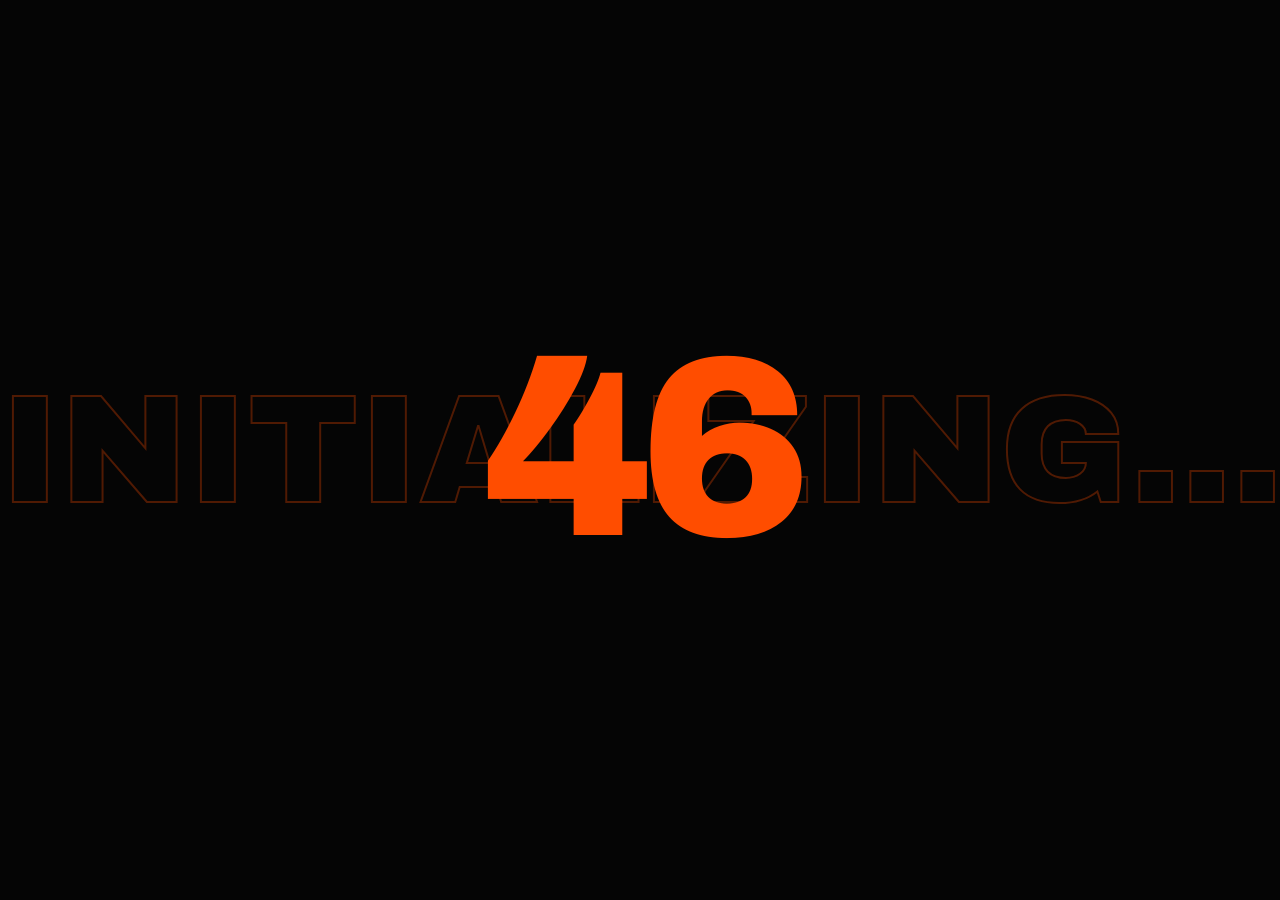
<file: index.html>
<!DOCTYPE html>
<html lang="en">

<head>
    <meta charset="UTF-8">
    <meta name="viewport" content="width=device-width, initial-scale=1.0">
    <meta name="description"
        content="Ishaan Singh — Game Developer & Mechanical Engineer. Portfolio showcasing Unity, C#, Blender, and creative technology.">
    <title>Ishaan Singh | Game Developer & Engineer</title>
    <link
        href="https://fonts.googleapis.com/css2?family=Archivo+Black&family=Space+Mono:wght@400;700&family=Inter:wght@300;400;500;600;700&display=swap"
        rel="stylesheet">
    <link rel="stylesheet" href="styles.css">
</head>

<body>
    <div class="cursor"></div>
    <div class="cursor-reveal"></div>
    <div class="grain"></div>
    <div class="light-leak leak-1"></div>
    <div class="light-leak leak-2"></div>
    <div class="light-leak leak-3"></div>

    <!-- Loader -->
    <div class="page-loader">
        <div class="loader-marquee">
            <div class="loader-marquee-inner">
                INITIALIZING... INITIALIZING... INITIALIZING... INITIALIZING... INITIALIZING... INITIALIZING...
            </div>
        </div>
        <div class="loader-counter">00</div>
    </div>

    <!-- Header -->
    <header>
        <div class="logo">IS.</div>
        <div class="social-header">
            <a href="https://github.com/ishaansingh-ai" target="_blank">GH</a>
            <a href="https://www.linkedin.com/in/ishaan-singh-0a11113a5/" target="_blank">LI</a>
            <a href="mailto:ishaan_singh@srmap.edu.in">EM</a>
        </div>
    </header>

    <!-- Pill Nav -->
    <nav class="nav-pill magnetic">
        <div class="nav-indicator"></div>
        <a href="#" class="active magnetic" onclick="goToSection(0);return false">Home</a>
        <a href="#" onclick="goToSection(1);return false">About</a>
        <a href="#" onclick="goToSection(2);return false">Work</a>
        <a href="#" onclick="goToSection(3);return false">Exp</a>
        <a href="#" onclick="goToSection(4);return false">Skills</a>
        <a href="#" onclick="goToSection(5);return false">Edu</a>
        <a href="#" onclick="goToSection(6);return false">Contact</a>
    </nav>

    <!-- Progress -->
    <div class="section-progress">
        <span class="progress-current">01</span>
        <div class="progress-line"></div>
        <span class="progress-total">07</span>
    </div>

    <!-- Dots -->
    <div class="nav-dots">
        <div class="nav-dot active" onclick="goToSection(0)"></div>
        <div class="nav-dot" onclick="goToSection(1)"></div>
        <div class="nav-dot" onclick="goToSection(2)"></div>
        <div class="nav-dot" onclick="goToSection(3)"></div>
        <div class="nav-dot" onclick="goToSection(4)"></div>
        <div class="nav-dot" onclick="goToSection(5)"></div>
        <div class="nav-dot" onclick="goToSection(6)"></div>
    </div>

    <div class="section-container">

        <!-- 0: HERO -->
        <section class="section active" id="section-0">
            <div class="hero-content">
                <div class="hero-tag reveal-up">Game Developer & Engineer</div>
                <h1 class="hero-title reveal-up">
                    <span class="mask-line"><span class="hero-title-solid">ISHAAN</span></span>
                    <span class="mask-line"><span class="hero-title-outline">SINGH</span></span>
                </h1>
                <div class="hero-divider"></div>
                <div class="hero-meta">
                    <div class="hero-meta-item">Based in Andhra Pradesh, India</div>
                    <div class="hero-meta-item right">Mechanical Engineering<br>× Creative Technology</div>
                </div>
                <div class="hero-availability reveal-up">✦ Available for Opportunities</div>
                <div class="scroll-indicator-container reveal-up">
                    <div class="scroll-indicator">
                        <svg viewBox="0 0 144 144">
                            <defs>
                                <path id="circle" d="M72,72 m-60,0 a60,60 0 1,1 120,0 a60,60 0 1,1 -120,0" />
                            </defs>
                            <text class="scroll-text">
                                <textPath href="#circle">SCROLL DOWN • SCROLL DOWN • SCROLL DOWN • </textPath>
                            </text>
                        </svg>
                        <span class="arrow">↓</span>
                    </div>
                </div>
            </div>
        </section>

        <!-- 1: ABOUT -->
        <section class="section" id="section-1">
            <div class="about-grid">
                <div class="about-left">
                    <h2 class="reveal-up">MECHANICAL<br>ENGINEER &<br><span>DEVELOPER</span></h2>
                    <p class="about-text reveal-up">Since childhood, I've been captivated by automotive engineering—the
                        seamless integration of design, mechanics, and power that brings machines to life.</p>
                    <p class="about-text reveal-up">Alongside my passion for mechanical systems, I'm actively developing
                        my software development skills. The future of engineering lies at the intersection of mechanical
                        expertise and digital innovation.</p>
                    <p class="about-text reveal-up">Currently pursuing B.Tech in Mechanical Engineering at SRM
                        University - Andhra Pradesh, building a foundation combining engineering with modern
                        computational tools.</p>
                    <div class="stats-row reveal-up">
                        <div>
                            <div class="stat-value">1st</div>
                            <div class="stat-label">Year Student</div>
                        </div>
                        <div>
                            <div class="stat-value">5+</div>
                            <div class="stat-label">Languages</div>
                        </div>
                        <div>
                            <div class="stat-value">100%</div>
                            <div class="stat-label">Dedication</div>
                        </div>
                    </div>
                </div>
                <div class="about-right">
                    <div class="about-image">
                        <div class="about-image-inner">🎮</div>
                    </div>
                </div>
            </div>
        </section>

        <!-- 2: PROJECTS -->
        <section class="section" id="section-2">
            <div class="projects-content">
                <h2 class="section-heading reveal-up">SELECTED WORK</h2>
                <div class="projects-grid">
                    <div class="project-card tilt-card">
                        <div class="project-blueprint"></div>
                        <div class="project-number">01</div>
                        <div class="project-placeholder">🎮</div>
                        <div class="project-info">
                            <div class="project-title">Unity 2D Platformer</div>
                            <div class="project-category">Game Development</div>
                            <div class="project-desc">Side-scrolling platformer built with Unity engine featuring custom
                                physics and level design.</div>
                        </div>
                    </div>
                    <div class="project-card tilt-card">
                        <div class="project-blueprint"></div>
                        <div class="project-number">02</div>
                        <div class="project-placeholder">🎨</div>
                        <div class="project-info">
                            <div class="project-title">3D Environment Design</div>
                            <div class="project-category">3D Modeling — Blender</div>
                            <div class="project-desc">Detailed 3D environments and assets created in Blender for
                                game-ready scenes.</div>
                        </div>
                    </div>
                    <div class="project-card tilt-card">
                        <div class="project-blueprint"></div>
                        <div class="project-number">03</div>
                        <div class="project-placeholder">🕹️</div>
                        <div class="project-info">
                            <div class="project-title">Interactive Prototype</div>
                            <div class="project-category">Unity 3D</div>
                            <div class="project-desc">3D interactive experience with player mechanics and real-time
                                rendering.</div>
                        </div>
                    </div>
                    <div class="project-card tilt-card">
                        <div class="project-blueprint"></div>
                        <div class="project-number">04</div>
                        <div class="project-placeholder">⚙️</div>
                        <div class="project-info">
                            <div class="project-title">Game Mechanics Engine</div>
                            <div class="project-category">C# Programming</div>
                            <div class="project-desc">Custom game mechanics system with modular C# architecture for
                                reusable gameplay logic.</div>
                        </div>
                    </div>
                </div>
            </div>
        </section>

        <!-- 3: EXPERIENCE -->
        <section class="section" id="section-3">
            <div class="about-grid">
                <div class="about-left">
                    <h2 class="reveal-up">NEXTTECH<br><span>LAB</span></h2>
                    <div class="exp-role reveal-up">Game Developer • Pausch Lab</div>
                    <p class="about-text reveal-up">Working at NextTechLab's Pausch Lab, specializing in game
                        development using Unity engine. Actively creating 2D and 3D games while mastering C# programming
                        and 3D modeling with Blender to bring creative game concepts to life.</p>
                    <a href="https://www.nexttechlabap.in/" target="_blank" class="experience-link reveal-up">Visit
                        NextTechLab →</a>
                    <div class="stats-row reveal-up">
                        <div>
                            <div class="stat-value">Unity</div>
                            <div class="stat-label">Engine</div>
                        </div>
                        <div>
                            <div class="stat-value">C#</div>
                            <div class="stat-label">Language</div>
                        </div>
                        <div>
                            <div class="stat-value">Blender</div>
                            <div class="stat-label">3D Tool</div>
                        </div>
                    </div>
                </div>
                <div class="about-right">
                    <div class="about-image">
                        <div class="about-image-inner">
                            <img src="NTLlogo.png" alt="NTL" style="width:80%;height:80%;object-fit:contain">
                        </div>
                    </div>
                </div>
            </div>
        </section>

        <!-- 4: SKILLS (Brutalist List) -->
        <section class="section" id="section-4">
            <div class="skills-content">
                <h2 class="section-heading reveal-up">SKILLS</h2>
                <div class="reveal-up">
                    <div class="skill-row">
                        <div class="skill-gear">⚙️</div>
                        <span class="skill-index">01</span>
                        <span class="skill-row-title">Programming</span>
                        <div class="skill-tags"><span class="skill-pill">C</span><span
                                class="skill-pill">C++</span><span class="skill-pill">Python</span><span
                                class="skill-pill">Java</span><span class="skill-pill">C#</span></div>
                        <span class="skill-arrow">↗</span>
                    </div>
                    <div class="skill-row">
                        <div class="skill-gear">⚙️</div>
                        <span class="skill-index">02</span>
                        <span class="skill-row-title">Tools & DB</span>
                        <div class="skill-tags"><span class="skill-pill">SQL</span><span
                                class="skill-pill">MATLAB</span><span class="skill-pill">Unity</span><span
                                class="skill-pill">Blender</span></div>
                        <span class="skill-arrow">↗</span>
                    </div>
                    <div class="skill-row">
                        <div class="skill-gear">⚙️</div>
                        <span class="skill-index">03</span>
                        <span class="skill-row-title">Video Edit</span>
                        <div class="skill-tags"><span class="skill-pill">Premiere Pro</span><span
                                class="skill-pill">CapCut</span><span class="skill-pill">Mobizen</span></div>
                        <span class="skill-arrow">↗</span>
                    </div>
                    <div class="skill-row">
                        <div class="skill-gear">⚙️</div>
                        <span class="skill-index">04</span>
                        <span class="skill-row-title">Marketing</span>
                        <div class="skill-tags"><span class="skill-pill">Digital Marketing</span></div>
                        <span class="skill-arrow">↗</span>
                    </div>
                </div>
            </div>
        </section>

        <!-- 5: EDUCATION -->
        <section class="section" id="section-5">
            <div class="education-content">
                <h2 class="section-heading reveal-up">EDUCATION</h2>
                <div class="education-card reveal-up">
                    <div class="edu-degree">B.Tech</div>
                    <div class="edu-institution">SRM University — Andhra Pradesh</div>
                    <div class="edu-details">
                        <div>
                            <div class="edu-detail-label">Major</div>
                            <div class="edu-detail-value">Mechanical Engineering</div>
                        </div>
                        <div>
                            <div class="edu-detail-label">Status</div>
                            <div class="edu-detail-value">2nd Semester, 1st Year</div>
                        </div>
                        <div>
                            <div class="edu-detail-label">Focus</div>
                            <div class="edu-detail-value">Engineering + Software Dev</div>
                        </div>
                    </div>
                </div>
            </div>
        </section>

        <!-- 6: CONTACT -->
        <section class="section" id="section-6">
            <div class="contact-content">
                <h2 class="contact-title reveal-up">
                    <span class="mask-line"><span>LET'S</span></span>
                    <span class="mask-line"><span>BUILD</span></span>
                </h2>
                <a href="mailto:ishaan_singh@srmap.edu.in" class="cta-button reveal-up magnetic">Get In Touch →</a>
                <div class="modern-social-wrapper reveal-up">
                    <!-- Squircle Clip Path -->
                    <svg width="0" height="0" style="position: absolute;">
                        <defs>
                            <clipPath id="squircleClip" clipPathUnits="objectBoundingBox">
                                <path d="M 0,0.5 C 0,0 0,0 0.5,0 S 1,0 1,0.5 1,1 0.5,1 0,1 0,0.5"></path>
                            </clipPath>
                        </defs>
                    </svg>

                    <div class="modern-social-container">
                        <a href="mailto:ishaan_singh@srmap.edu.in" class="modern-social-btn mail-btn" title="Email">
                            <svg viewBox="0 0 24 24" fill="currentColor" class="social-svg">
                                <path
                                    d="M20 4H4c-1.1 0-2 .9-2 2v12c0 1.1.9 2 2 2h16c1.1 0 2-.9 2-2V6c0-1.1-.9-2-2-2zm0 4l-8 5-8-5V6l8 5 8-5v2z" />
                            </svg>
                        </a>
                        <a href="https://www.linkedin.com/in/ishaan-singh-0a11113a5/" target="_blank"
                            class="modern-social-btn in-btn" title="LinkedIn">
                            <svg viewBox="0 0 24 24" fill="currentColor" class="social-svg">
                                <path
                                    d="M19 0h-14c-2.761 0-5 2.239-5 5v14c0 2.761 2.239 5 5 5h14c2.762 0 5-2.239 5-5v-14c0-2.761-2.238-5-5-5zm-11 19h-3v-11h3v11zm-1.5-12.268c-.966 0-1.75-.79-1.75-1.764s.784-1.764 1.75-1.764 1.75.79 1.75 1.764-.783 1.764-1.75 1.764zm13.5 12.268h-3v-5.604c0-3.368-4-3.113-4 0v5.604h-3v-11h3v1.765c1.396-2.586 7-2.777 7 2.476v6.759z">
                                </path>
                            </svg>
                        </a>
                        <a href="https://github.com/ishaansingh-ai" target="_blank" class="modern-social-btn gh-btn"
                            title="GitHub">
                            <svg viewBox="0 0 24 24" fill="currentColor" class="social-svg">
                                <path
                                    d="M12 0c-6.626 0-12 5.373-12 12 0 5.302 3.438 9.8 8.207 11.387.599.111.793-.261.793-.577v-2.234c-3.338.726-4.042-1.416-4.042-1.416-.546-1.387-1.333-1.756-1.333-1.756-1.089-.745.083-.729.083-.729 1.205.084 1.839 1.237 1.839 1.237 1.07 1.834 2.807 1.304 3.492.997.107-.775.418-1.305.762-1.604-2.665-.305-5.467-1.334-5.467-5.931 0-1.311.469-2.381 1.236-3.221-.124-.303-.535-1.524.117-3.176 0 0 1.008-.322 3.301 1.23.957-.266 1.983-.399 3.003-.404 1.02.005 2.047.138 3.006.404 2.291-1.552 3.297-1.23 3.297-1.23.653 1.653.242 2.874.118 3.176.77.84 1.235 1.911 1.235 3.221 0 4.609-2.807 5.624-5.479 5.921.43.372.823 1.102.823 2.222v3.293c0 .319.192.694.801.576 4.765-1.589 8.199-6.086 8.199-11.386 0-6.627-5.373-12-12-12z">
                                </path>
                            </svg>
                        </a>
                    </div>
                </div>
                <div class="footer-border"></div>
                <div class="footer-text">© 2026 Ishaan Singh · Game Developer & Engineer</div>
            </div>
        </section>
    </div>

    <script>
        const cursor = document.querySelector('.cursor');
        const cursorReveal = document.querySelector('.cursor-reveal');
        let mx = 0, my = 0, cx = 0, cy = 0;
        document.addEventListener('mousemove', e => { 
            mx = e.clientX; 
            my = e.clientY;
            if (cursorReveal) {
                cursorReveal.style.left = mx + 'px';
                cursorReveal.style.top = my + 'px';
                cursorReveal.style.opacity = 1;
            }
        });
        function animCursor() { cx += (mx - cx) * .12; cy += (my - cy) * .12; cursor.style.left = cx + 'px'; cursor.style.top = cy + 'px'; requestAnimationFrame(animCursor) }
        animCursor();
        document.querySelectorAll('a,button,.nav-dot,.project-card,.skill-row,.cta-button').forEach(el => {
            el.addEventListener('mouseenter', () => cursor.classList.add('hover'));
            el.addEventListener('mouseleave', () => cursor.classList.remove('hover'));
        });

        // Loader
        let prog = 0; const loader = document.querySelector('.page-loader'), ctr = document.querySelector('.loader-counter');
        const iv = setInterval(() => { prog += Math.random() * 15; if (prog >= 100) { prog = 100; clearInterval(iv); setTimeout(() => loader.classList.add('hidden'), 500) } ctr.textContent = Math.floor(prog).toString().padStart(2, '0') }, 200);

        // Nav Indicator
        const indicator = document.querySelector('.nav-indicator');
        function updateNavIndicator() {
            const activeLink = document.querySelector('.nav-pill a.active');
            if (activeLink && indicator) {
                indicator.style.width = `${activeLink.offsetWidth}px`;
                indicator.style.left = `${activeLink.offsetLeft}px`;
            }
        }
        window.addEventListener('load', updateNavIndicator);
        window.addEventListener('resize', updateNavIndicator);

        // Sections
        let cur = 0; 
        const secs = document.querySelectorAll('.section');
        const dots = document.querySelectorAll('.nav-dot');
        const pCur = document.querySelector('.progress-current');
        const pills = document.querySelectorAll('.nav-pill a');
        
        const sectionColors = [
            '#050505', // Home
            '#0a0a0a', // About
            '#1a0800', // Work (Orange Tint)
            '#000510', // Exp (Dark Blue Tint)
            '#000d1a', // Skills (Blueprint Blue)
            '#080808', // Edu
            '#100000'  // Contact (Red Tint)
        ];

        function goToSection(i) {
            if (i < 0 || i >= secs.length) return;
            secs[cur].classList.remove('active'); dots[cur].classList.remove('active'); if (pills[cur]) pills[cur].classList.remove('active');
            cur = i;
            secs[cur].scrollTop = 0;
            secs[cur].classList.add('active'); dots[cur].classList.add('active'); if (pills[cur]) pills[cur].classList.add('active');
            pCur.textContent = (cur + 1).toString().padStart(2, '0');
            
            // Background Morphing
            document.body.style.backgroundColor = sectionColors[cur];
            
            updateNavIndicator();
        }

        // Tilt Effect
        document.querySelectorAll('.tilt-card').forEach(card => {
            card.addEventListener('mousemove', e => {
                const rect = card.getBoundingClientRect();
                const x = e.clientX - rect.left;
                const y = e.clientY - rect.top;
                const xc = rect.width / 2;
                const yc = rect.height / 2;
                const dx = x - xc;
                const dy = y - yc;
                card.style.transform = `rotateY(${dx / 15}deg) rotateX(${-dy / 15}deg) translateY(-10px)`;
            });
            card.addEventListener('mouseleave', () => {
                card.style.transform = 'rotateY(0) rotateX(0) translateY(0)';
            });
        });

        // Magnetic Effect
        const magneticElements = document.querySelectorAll('.magnetic');
        document.addEventListener('mousemove', e => {
            magneticElements.forEach(el => {
                const rect = el.getBoundingClientRect();
                const centerX = rect.left + rect.width / 2;
                const centerY = rect.top + rect.height / 2;
                const dx = e.clientX - centerX;
                const dy = e.clientY - centerY;
                const dist = Math.sqrt(dx * dx + dy * dy);
                
                if (dist < 100) {
                    const pullX = dx * 0.3;
                    const pullY = dy * 0.3;
                    el.style.transform = `translate(${pullX}px, ${pullY}px)`;
                } else {
                    el.style.transform = 'translate(0, 0)';
                }
            });
        });

        let scrolling = false;
        document.addEventListener('wheel', e => { if (scrolling) return; scrolling = true; e.deltaY > 0 ? goToSection(cur + 1) : goToSection(cur - 1); setTimeout(() => scrolling = false, 800) });
        document.addEventListener('keydown', e => { if (e.key === 'ArrowDown' || e.key === 'ArrowRight') goToSection(cur + 1); else if (e.key === 'ArrowUp' || e.key === 'ArrowLeft') goToSection(cur - 1) });
        let ty = 0;
        document.addEventListener('touchstart', e => { ty = e.touches[0].clientY });
        document.addEventListener('touchend', e => { const d = ty - e.changedTouches[0].clientY; if (Math.abs(d) > 50) { d > 0 ? goToSection(cur + 1) : goToSection(cur - 1) } });
    </script>
</body>

</html>
</file>
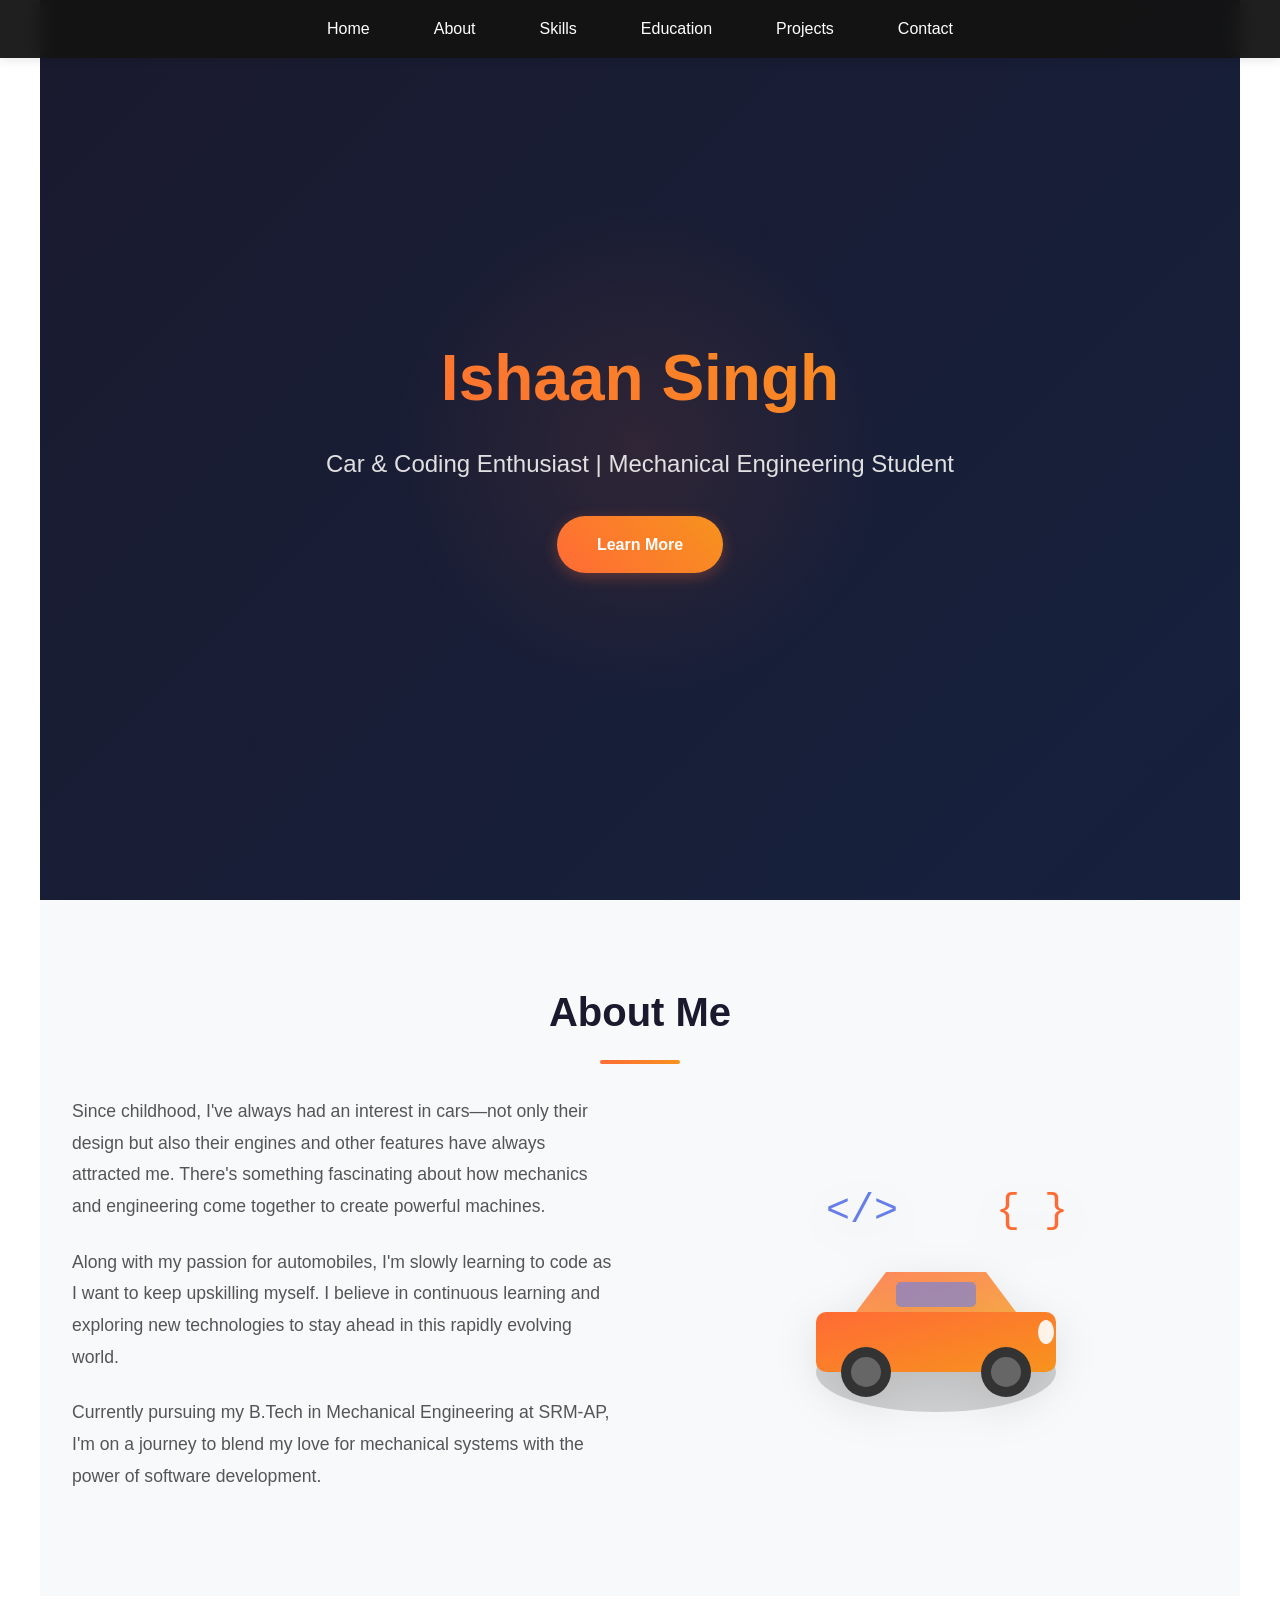
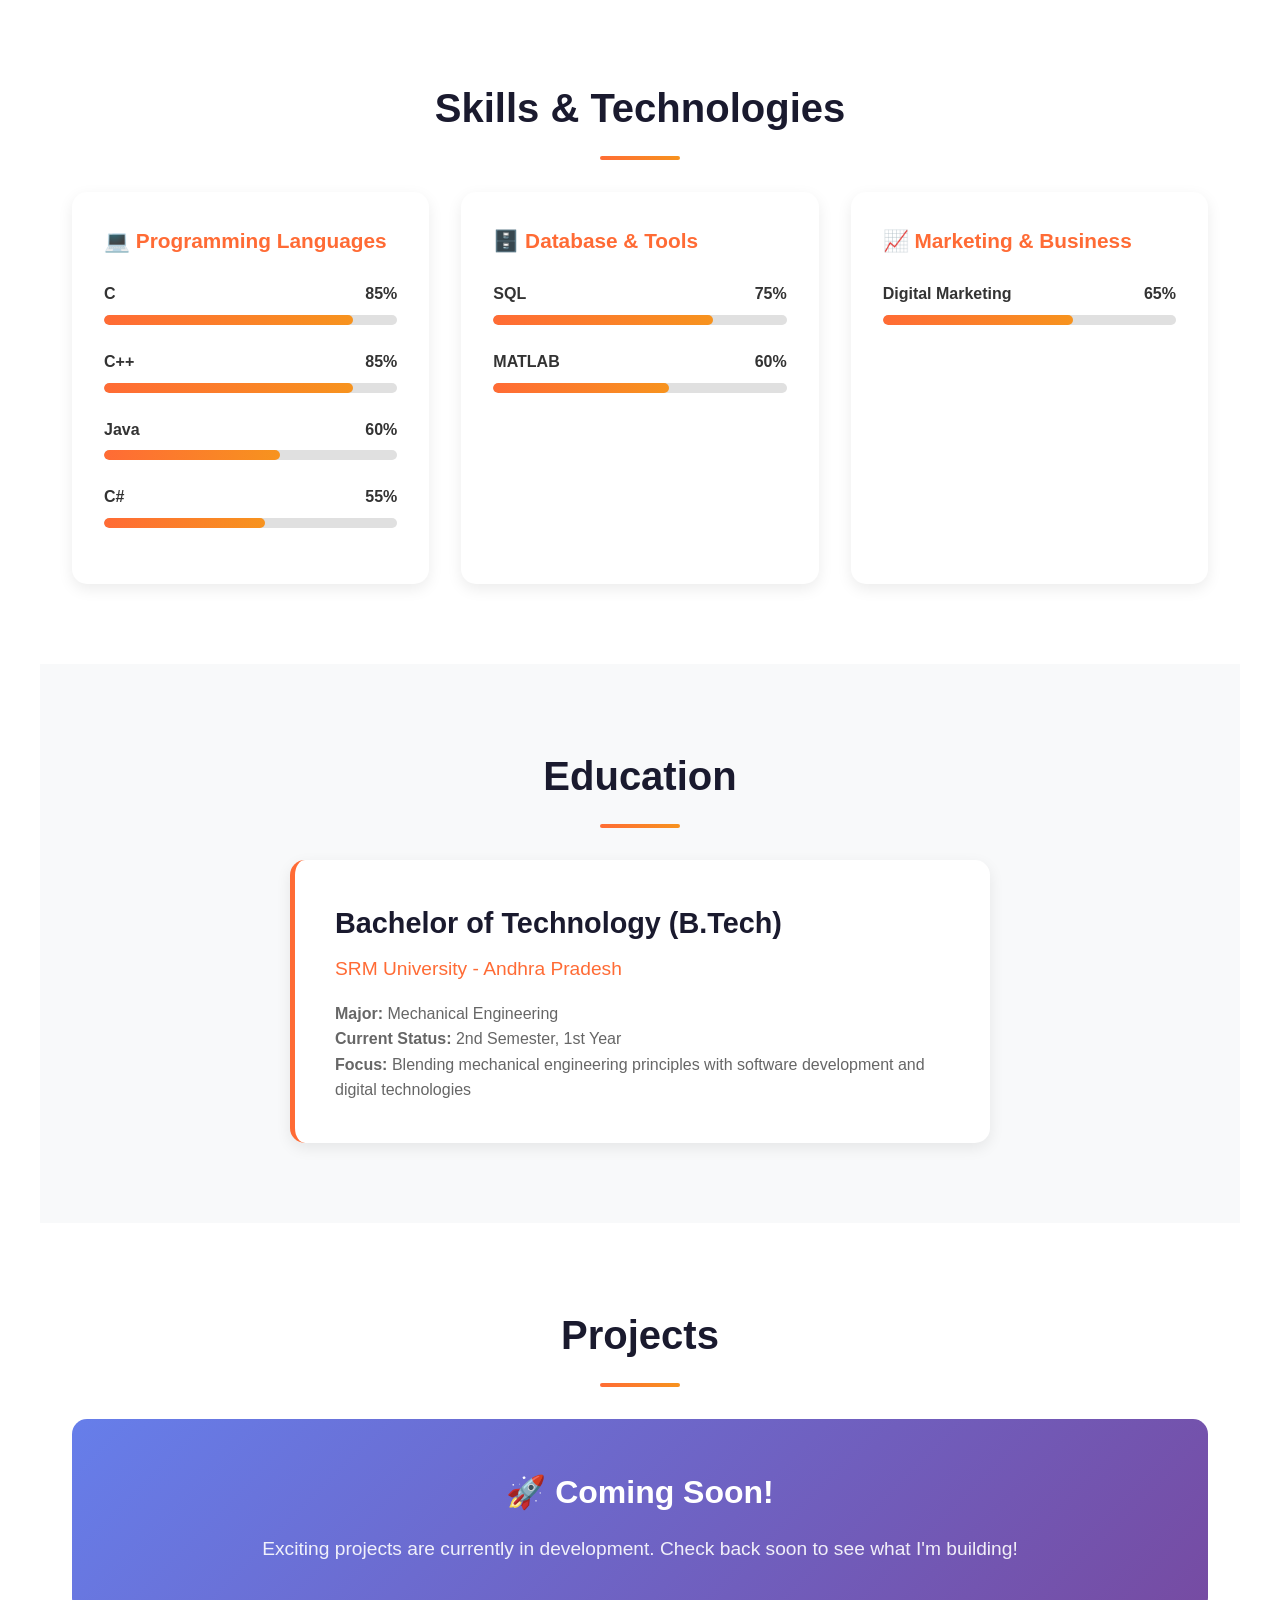
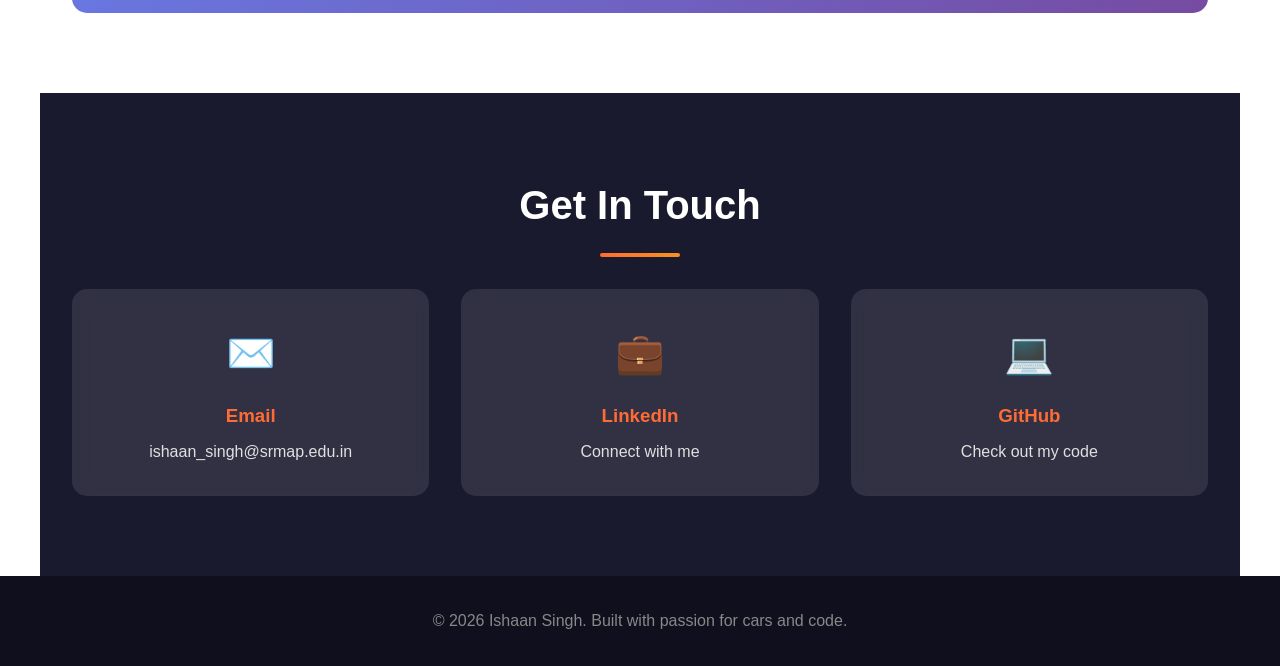
<file: portfolio (1).html>
<!DOCTYPE html>
<html lang="en">
<head>
    <meta charset="UTF-8">
    <meta name="viewport" content="width=device-width, initial-scale=1.0">
    <title>Ishaan Singh - Portfolio</title>
    <style>
        * {
            margin: 0;
            padding: 0;
            box-sizing: border-box;
        }

        body {
            font-family: 'Segoe UI', Tahoma, Geneva, Verdana, sans-serif;
            line-height: 1.6;
            color: #333;
            overflow-x: hidden;
        }

        /* Navigation */
        nav {
            position: fixed;
            top: 0;
            width: 100%;
            background: rgba(20, 20, 20, 0.95);
            backdrop-filter: blur(10px);
            padding: 1rem 0;
            z-index: 1000;
            box-shadow: 0 2px 10px rgba(0,0,0,0.1);
        }

        nav ul {
            display: flex;
            justify-content: center;
            list-style: none;
            gap: 2rem;
        }

        nav a {
            color: #fff;
            text-decoration: none;
            font-weight: 500;
            transition: color 0.3s;
            padding: 0.5rem 1rem;
        }

        nav a:hover {
            color: #ff6b35;
        }

        /* Hero Section */
        .hero {
            height: 100vh;
            background: linear-gradient(135deg, #1a1a2e 0%, #16213e 100%);
            display: flex;
            align-items: center;
            justify-content: center;
            position: relative;
            overflow: hidden;
        }

        .hero::before {
            content: '';
            position: absolute;
            width: 500px;
            height: 500px;
            background: radial-gradient(circle, rgba(255,107,53,0.1) 0%, transparent 70%);
            border-radius: 50%;
            animation: float 6s ease-in-out infinite;
        }

        @keyframes float {
            0%, 100% { transform: translate(0, 0); }
            50% { transform: translate(50px, 50px); }
        }

        .hero-content {
            text-align: center;
            color: #fff;
            z-index: 1;
            animation: fadeInUp 1s ease-out;
        }

        @keyframes fadeInUp {
            from {
                opacity: 0;
                transform: translateY(30px);
            }
            to {
                opacity: 1;
                transform: translateY(0);
            }
        }

        .hero h1 {
            font-size: 4rem;
            margin-bottom: 1rem;
            background: linear-gradient(45deg, #ff6b35, #f7931e);
            -webkit-background-clip: text;
            -webkit-text-fill-color: transparent;
            background-clip: text;
        }

        .hero .tagline {
            font-size: 1.5rem;
            color: #e0e0e0;
            margin-bottom: 2rem;
        }

        .cta-button {
            display: inline-block;
            padding: 1rem 2.5rem;
            background: linear-gradient(45deg, #ff6b35, #f7931e);
            color: #fff;
            text-decoration: none;
            border-radius: 50px;
            font-weight: 600;
            transition: transform 0.3s, box-shadow 0.3s;
            box-shadow: 0 4px 15px rgba(255,107,53,0.3);
        }

        .cta-button:hover {
            transform: translateY(-3px);
            box-shadow: 0 6px 20px rgba(255,107,53,0.4);
        }

        /* Section Styles */
        section {
            padding: 5rem 2rem;
            max-width: 1200px;
            margin: 0 auto;
        }

        section h2 {
            font-size: 2.5rem;
            margin-bottom: 2rem;
            text-align: center;
            color: #1a1a2e;
            position: relative;
        }

        section h2::after {
            content: '';
            display: block;
            width: 80px;
            height: 4px;
            background: linear-gradient(45deg, #ff6b35, #f7931e);
            margin: 1rem auto;
            border-radius: 2px;
        }

        /* About Section */
        .about {
            background: #f8f9fa;
        }

        .about-content {
            display: grid;
            grid-template-columns: 1fr 1fr;
            gap: 3rem;
            align-items: center;
        }

        .about-text {
            animation: fadeIn 1s ease-out;
        }

        @keyframes fadeIn {
            from { opacity: 0; }
            to { opacity: 1; }
        }

        .about-text p {
            font-size: 1.1rem;
            line-height: 1.8;
            color: #555;
            margin-bottom: 1.5rem;
        }

        .about-image {
            text-align: center;
            animation: slideInRight 1s ease-out;
        }

        @keyframes slideInRight {
            from {
                opacity: 0;
                transform: translateX(50px);
            }
            to {
                opacity: 1;
                transform: translateX(0);
            }
        }

        .about-image svg {
            width: 100%;
            max-width: 400px;
            filter: drop-shadow(0 10px 20px rgba(0,0,0,0.1));
        }

        /* Skills Section */
        .skills-grid {
            display: grid;
            grid-template-columns: repeat(auto-fit, minmax(250px, 1fr));
            gap: 2rem;
            margin-top: 2rem;
        }

        .skill-category {
            background: #fff;
            padding: 2rem;
            border-radius: 15px;
            box-shadow: 0 5px 15px rgba(0,0,0,0.08);
            transition: transform 0.3s, box-shadow 0.3s;
        }

        .skill-category:hover {
            transform: translateY(-10px);
            box-shadow: 0 10px 30px rgba(0,0,0,0.15);
        }

        .skill-category h3 {
            color: #ff6b35;
            margin-bottom: 1.5rem;
            font-size: 1.3rem;
        }

        .skill-item {
            margin-bottom: 1.5rem;
        }

        .skill-name {
            display: flex;
            justify-content: space-between;
            margin-bottom: 0.5rem;
            font-weight: 600;
            color: #333;
        }

        .skill-bar {
            height: 10px;
            background: #e0e0e0;
            border-radius: 10px;
            overflow: hidden;
        }

        .skill-progress {
            height: 100%;
            background: linear-gradient(90deg, #ff6b35, #f7931e);
            border-radius: 10px;
            transition: width 1.5s ease-out;
            width: 0;
        }

        .skill-item.animate .skill-progress {
            animation: progressBar 1.5s ease-out forwards;
        }

        @keyframes progressBar {
            to { width: var(--progress); }
        }

        /* Education Section */
        .education {
            background: #f8f9fa;
        }

        .education-card {
            background: #fff;
            padding: 2.5rem;
            border-radius: 15px;
            box-shadow: 0 5px 15px rgba(0,0,0,0.08);
            border-left: 5px solid #ff6b35;
            max-width: 700px;
            margin: 0 auto;
        }

        .education-card h3 {
            color: #1a1a2e;
            font-size: 1.8rem;
            margin-bottom: 0.5rem;
        }

        .education-card .institution {
            color: #ff6b35;
            font-size: 1.2rem;
            margin-bottom: 1rem;
        }

        .education-card .details {
            color: #666;
            font-size: 1rem;
        }

        /* Projects Section */
        .projects-placeholder {
            text-align: center;
            padding: 3rem;
            background: linear-gradient(135deg, #667eea 0%, #764ba2 100%);
            border-radius: 15px;
            color: #fff;
        }

        .projects-placeholder h3 {
            font-size: 2rem;
            margin-bottom: 1rem;
        }

        .projects-placeholder p {
            font-size: 1.2rem;
            opacity: 0.9;
        }

        /* Contact Section */
        .contact {
            background: #1a1a2e;
            color: #fff;
        }

        .contact h2 {
            color: #fff;
        }

        .contact-grid {
            display: grid;
            grid-template-columns: repeat(auto-fit, minmax(250px, 1fr));
            gap: 2rem;
            margin-top: 2rem;
        }

        .contact-card {
            background: rgba(255,255,255,0.1);
            padding: 2rem;
            border-radius: 15px;
            text-align: center;
            transition: transform 0.3s, background 0.3s;
            backdrop-filter: blur(10px);
        }

        .contact-card:hover {
            transform: translateY(-5px);
            background: rgba(255,255,255,0.15);
        }

        .contact-icon {
            font-size: 2.5rem;
            margin-bottom: 1rem;
        }

        .contact-card h3 {
            margin-bottom: 0.5rem;
            color: #ff6b35;
        }

        .contact-card a {
            color: #e0e0e0;
            text-decoration: none;
            word-break: break-all;
            transition: color 0.3s;
        }

        .contact-card a:hover {
            color: #ff6b35;
        }

        /* Footer */
        footer {
            background: #0f0f1e;
            color: #888;
            text-align: center;
            padding: 2rem;
        }

        /* Responsive */
        @media (max-width: 768px) {
            .hero h1 {
                font-size: 2.5rem;
            }

            .hero .tagline {
                font-size: 1.2rem;
            }

            .about-content {
                grid-template-columns: 1fr;
            }

            nav ul {
                flex-wrap: wrap;
                gap: 1rem;
            }

            section {
                padding: 3rem 1rem;
            }
        }

        /* Scroll Animation */
        .reveal {
            opacity: 0;
            transform: translateY(30px);
            transition: opacity 0.6s, transform 0.6s;
        }

        .reveal.active {
            opacity: 1;
            transform: translateY(0);
        }
    </style>
</head>
<body>
    <!-- Navigation -->
    <nav>
        <ul>
            <li><a href="#home">Home</a></li>
            <li><a href="#about">About</a></li>
            <li><a href="#skills">Skills</a></li>
            <li><a href="#education">Education</a></li>
            <li><a href="#projects">Projects</a></li>
            <li><a href="#contact">Contact</a></li>
        </ul>
    </nav>

    <!-- Hero Section -->
    <section id="home" class="hero">
        <div class="hero-content">
            <h1>Ishaan Singh</h1>
            <p class="tagline">Car & Coding Enthusiast | Mechanical Engineering Student</p>
            <a href="#about" class="cta-button">Learn More</a>
        </div>
    </section>

    <!-- About Section -->
    <section id="about" class="about">
        <h2>About Me</h2>
        <div class="about-content">
            <div class="about-text reveal">
                <p>Since childhood, I've always had an interest in cars—not only their design but also their engines and other features have always attracted me. There's something fascinating about how mechanics and engineering come together to create powerful machines.</p>
                <p>Along with my passion for automobiles, I'm slowly learning to code as I want to keep upskilling myself. I believe in continuous learning and exploring new technologies to stay ahead in this rapidly evolving world.</p>
                <p>Currently pursuing my B.Tech in Mechanical Engineering at SRM-AP, I'm on a journey to blend my love for mechanical systems with the power of software development.</p>
            </div>
            <div class="about-image reveal">
                <svg viewBox="0 0 400 300" xmlns="http://www.w3.org/2000/svg">
                    <!-- Car Illustration -->
                    <defs>
                        <linearGradient id="carGradient" x1="0%" y1="0%" x2="100%" y2="100%">
                            <stop offset="0%" style="stop-color:#ff6b35;stop-opacity:1" />
                            <stop offset="100%" style="stop-color:#f7931e;stop-opacity:1" />
                        </linearGradient>
                    </defs>
                    <!-- Car Body -->
                    <ellipse cx="200" cy="220" rx="120" ry="40" fill="#333" opacity="0.2"/>
                    <rect x="80" y="160" width="240" height="60" rx="10" fill="url(#carGradient)"/>
                    <path d="M 120 160 L 150 120 L 250 120 L 280 160 Z" fill="url(#carGradient)" opacity="0.8"/>
                    <!-- Windows -->
                    <rect x="160" y="130" width="80" height="25" rx="5" fill="#667eea" opacity="0.6"/>
                    <!-- Wheels -->
                    <circle cx="130" cy="220" r="25" fill="#333"/>
                    <circle cx="130" cy="220" r="15" fill="#666"/>
                    <circle cx="270" cy="220" r="25" fill="#333"/>
                    <circle cx="270" cy="220" r="15" fill="#666"/>
                    <!-- Headlight -->
                    <ellipse cx="310" cy="180" rx="8" ry="12" fill="#fff" opacity="0.9"/>
                    <!-- Code Symbol -->
                    <text x="90" y="70" font-size="40" fill="#667eea" font-family="monospace">&lt;/&gt;</text>
                    <text x="260" y="70" font-size="40" fill="#ff6b35" font-family="monospace">{ }</text>
                </svg>
            </div>
        </div>
    </section>

    <!-- Skills Section -->
    <section id="skills" class="skills">
        <h2>Skills & Technologies</h2>
        <div class="skills-grid">
            <div class="skill-category reveal">
                <h3>💻 Programming Languages</h3>
                <div class="skill-item">
                    <div class="skill-name"><span>C</span><span>85%</span></div>
                    <div class="skill-bar"><div class="skill-progress" style="--progress: 85%"></div></div>
                </div>
                <div class="skill-item">
                    <div class="skill-name"><span>C++</span><span>85%</span></div>
                    <div class="skill-bar"><div class="skill-progress" style="--progress: 85%"></div></div>
                </div>
                <div class="skill-item">
                    <div class="skill-name"><span>Java</span><span>60%</span></div>
                    <div class="skill-bar"><div class="skill-progress" style="--progress: 60%"></div></div>
                </div>
                <div class="skill-item">
                    <div class="skill-name"><span>C#</span><span>55%</span></div>
                    <div class="skill-bar"><div class="skill-progress" style="--progress: 55%"></div></div>
                </div>
            </div>

            <div class="skill-category reveal">
                <h3>🗄️ Database & Tools</h3>
                <div class="skill-item">
                    <div class="skill-name"><span>SQL</span><span>75%</span></div>
                    <div class="skill-bar"><div class="skill-progress" style="--progress: 75%"></div></div>
                </div>
                <div class="skill-item">
                    <div class="skill-name"><span>MATLAB</span><span>60%</span></div>
                    <div class="skill-bar"><div class="skill-progress" style="--progress: 60%"></div></div>
                </div>
            </div>

            <div class="skill-category reveal">
                <h3>📈 Marketing & Business</h3>
                <div class="skill-item">
                    <div class="skill-name"><span>Digital Marketing</span><span>65%</span></div>
                    <div class="skill-bar"><div class="skill-progress" style="--progress: 65%"></div></div>
                </div>
            </div>
        </div>
    </section>

    <!-- Education Section -->
    <section id="education" class="education">
        <h2>Education</h2>
        <div class="education-card reveal">
            <h3>Bachelor of Technology (B.Tech)</h3>
            <p class="institution">SRM University - Andhra Pradesh</p>
            <p class="details">
                <strong>Major:</strong> Mechanical Engineering<br>
                <strong>Current Status:</strong> 2nd Semester, 1st Year<br>
                <strong>Focus:</strong> Blending mechanical engineering principles with software development and digital technologies
            </p>
        </div>
    </section>

    <!-- Projects Section -->
    <section id="projects" class="projects">
        <h2>Projects</h2>
        <div class="projects-placeholder reveal">
            <h3>🚀 Coming Soon!</h3>
            <p>Exciting projects are currently in development. Check back soon to see what I'm building!</p>
        </div>
    </section>

    <!-- Contact Section -->
    <section id="contact" class="contact">
        <h2>Get In Touch</h2>
        <div class="contact-grid">
            <div class="contact-card reveal">
                <div class="contact-icon">✉️</div>
                <h3>Email</h3>
                <a href="mailto:ishaan_singh@srmap.edu.in">ishaan_singh@srmap.edu.in</a>
            </div>
            <div class="contact-card reveal">
                <div class="contact-icon">💼</div>
                <h3>LinkedIn</h3>
                <a href="https://www.linkedin.com/in/ishaan-singh-0a11113a5/" target="_blank">Connect with me</a>
            </div>
            <div class="contact-card reveal">
                <div class="contact-icon">💻</div>
                <h3>GitHub</h3>
                <a href="https://github.com/ishaansingh-ai" target="_blank">Check out my code</a>
            </div>
        </div>
    </section>

    <!-- Footer -->
    <footer>
        <p>&copy; 2026 Ishaan Singh. Built with passion for cars and code.</p>
    </footer>

    <script>
        // Smooth scrolling
        document.querySelectorAll('a[href^="#"]').forEach(anchor => {
            anchor.addEventListener('click', function (e) {
                e.preventDefault();
                const target = document.querySelector(this.getAttribute('href'));
                target.scrollIntoView({ behavior: 'smooth', block: 'start' });
            });
        });

        // Reveal animation on scroll
        function reveal() {
            const reveals = document.querySelectorAll('.reveal');
            reveals.forEach(element => {
                const windowHeight = window.innerHeight;
                const elementTop = element.getBoundingClientRect().top;
                const elementVisible = 150;
                
                if (elementTop < windowHeight - elementVisible) {
                    element.classList.add('active');
                }
            });
        }

        window.addEventListener('scroll', reveal);
        reveal(); // Initial check

        // Animate skill bars when they come into view
        function animateSkills() {
            const skillItems = document.querySelectorAll('.skill-item');
            skillItems.forEach(item => {
                const itemTop = item.getBoundingClientRect().top;
                const windowHeight = window.innerHeight;
                
                if (itemTop < windowHeight - 100) {
                    item.classList.add('animate');
                }
            });
        }

        window.addEventListener('scroll', animateSkills);
        animateSkills(); // Initial check
    </script>
</body>
</html>
</file>
<file: styles.css>
@import url('https://fonts.googleapis.com/css2?family=Archivo+Black&family=Space+Mono:wght@400;700&family=Inter:wght@300;400;500;600;700&display=swap');

* {
    margin: 0;
    padding: 0;
    box-sizing: border-box
}

::selection {
    background: #000;
    color: #FF4D00
}

:root {
    --orange: #FF4D00;
    --black: #050505;
    --white: #FFFFFF;
    --muted: rgba(255, 255, 255, 0.4);
    --border: rgba(255, 255, 255, 0.05)
}

html,
body {
    width: 100%;
    height: 100%;
    overflow-x: hidden;
    background: linear-gradient(135deg, #050505 0%, #0f0f1e 50%, #1a0a2e 100%);
    background-attachment: fixed;
    color: var(--white);
    font-family: 'Inter', sans-serif;
    transition: background-color 1.2s cubic-bezier(0.22, 1, 0.36, 1);
}

@media(pointer:fine) {

    html,
    body {
        cursor: none
    }
}

.cursor {
    width: 12px;
    height: 12px;
    border-radius: 50%;
    background: #fff;
    position: fixed;
    pointer-events: none;
    z-index: 10000;
    transition: transform .2s cubic-bezier(.23, 1, .32, 1);
    mix-blend-mode: difference
}

.cursor-reveal {
    width: 250px;
    height: 250px;
    border-radius: 50%;
    position: fixed;
    pointer-events: none;
    z-index: 0; /* Behind content but visible via background-attachment fixed */
    background-image: 
        linear-gradient(rgba(255, 77, 0, 0.15) 1px, transparent 1px),
        linear-gradient(90deg, rgba(255, 77, 0, 0.15) 1px, transparent 1px);
    background-size: 40px 40px;
    background-attachment: fixed;
    opacity: 0;
    transition: opacity 0.5s ease;
    transform: translate(-50%, -50%);
    mask-image: radial-gradient(circle, black 0%, transparent 70%);
}

.cursor.hover {
    transform: scale(6)
}

@media(pointer:coarse) {
    .cursor, .cursor-reveal {
        display: none
    }
}

/* Light Leaks */
.light-leak {
    position: fixed;
    border-radius: 9999px;
    filter: blur(120px);
    pointer-events: none;
    z-index: 1;
    mix-blend-mode: screen
}

.leak-1 {
    width: 600px;
    height: 600px;
    background: #f97316;
    top: -200px;
    right: -150px;
    opacity: .08;
    animation: floatLeak 15s ease-in-out infinite;
}

.leak-2 {
    width: 500px;
    height: 500px;
    background: #1e3a8a;
    bottom: -150px;
    left: -150px;
    opacity: .07;
    animation: floatLeak 18s ease-in-out infinite reverse;
}

.leak-3 {
    width: 400px;
    height: 400px;
    background: var(--orange);
    top: 40%;
    left: 60%;
    opacity: .05;
    animation: floatLeak 20s ease-in-out infinite;
}

@keyframes floatLeak {
    0%, 100% { transform: translate(0, 0); }
    50% { transform: translate(30px, 30px); }
}

/* Grain */
.grain {
    position: fixed;
    top: 0;
    left: 0;
    width: 100%;
    height: 100%;
    pointer-events: none;
    z-index: 9999;
    opacity: .04;
    background-image: url("data:image/svg+xml,%3Csvg viewBox='0 0 400 400' xmlns='http://www.w3.org/2000/svg'%3E%3Cfilter id='n'%3E%3CfeTurbulence type='fractalNoise' baseFrequency='0.9' numOctaves='4' stitchTiles='stitch'/%3E%3C/filter%3E%3Crect width='100%25' height='100%25' filter='url(%23n)'/%3E%3C/svg%3E");
    animation: grain .5s steps(5) infinite
}

@keyframes grain {

    0%,
    100% {
        transform: translate(0)
    }

    10% {
        transform: translate(-5%, -10%)
    }

    30% {
        transform: translate(7%, -25%)
    }

    50% {
        transform: translate(-15%, 10%)
    }

    70% {
        transform: translate(0, 15%)
    }

    90% {
        transform: translate(-10%, 10%)
    }
}

/* Loader */
.page-loader {
    position: fixed;
    top: 0;
    left: 0;
    width: 100%;
    height: 100%;
    background: var(--black);
    display: flex;
    flex-direction: column;
    align-items: center;
    justify-content: center;
    z-index: 10001;
    transition: opacity .6s, visibility .6s
}

.page-loader.hidden {
    opacity: 0;
    visibility: hidden
}

.loader-counter {
    font-family: 'Archivo Black', sans-serif;
    font-size: 20vw;
    color: var(--orange);
    letter-spacing: -.05em;
    line-height: 1;
    position: relative;
    z-index: 2
}

.loader-marquee {
    position: absolute;
    width: 100%;
    overflow: hidden;
    white-space: nowrap;
    top: 50%;
    transform: translateY(-50%);
    z-index: 1;
}

.loader-marquee-inner {
    font-family: 'Archivo Black', sans-serif;
    font-size: 12vw;
    color: transparent;
    -webkit-text-stroke: 2px rgba(255, 77, 0, 0.3);
    animation: loaderMarquee 15s linear infinite;
    display: inline-block;
}

@keyframes loaderMarquee {
    0% { transform: translateX(0); }
    100% { transform: translateX(-50%); }
}

/* Floating Pill Nav */
header {
    position: fixed;
    top: 0;
    left: 0;
    width: 100%;
    padding: 1.5rem 3rem;
    display: flex;
    justify-content: space-between;
    align-items: center;
    z-index: 1000;
    mix-blend-mode: difference
}

.logo {
    font-family: 'Archivo Black', sans-serif;
    font-size: 1.5rem;
    color: #fff;
    letter-spacing: -.02em
}

.nav-pill {
    position: fixed;
    top: 1.5rem;
    left: 50%;
    transform: translateX(-50%);
    background: rgba(0, 0, 0, 0.7);
    backdrop-filter: blur(30px);
    -webkit-backdrop-filter: blur(30px);
    border-radius: 9999px;
    padding: .7rem;
    display: flex;
    gap: .3rem;
    z-index: 1001;
    border: 1.5px solid rgba(255, 77, 0, 0.4);
    box-shadow: 0 20px 60px rgba(0, 0, 0, 0.8), inset 0 1px 0 rgba(255, 255, 255, 0.15);
}

.nav-indicator {
    position: absolute;
    height: calc(100% - 1.4rem);
    background: linear-gradient(135deg, var(--orange), rgba(255, 77, 0, 0.7));
    border-radius: 9999px;
    transition: all 0.4s cubic-bezier(0.23, 1, 0.32, 1);
    z-index: -1;
    box-shadow: 0 8px 25px rgba(255, 77, 0, 0.5), inset 0 1px 0 rgba(255, 255, 255, 0.3);
}

.nav-pill a {
    font-family: 'Space Mono', monospace;
    font-size: 10px;
    letter-spacing: .1em;
    text-transform: uppercase;
    color: rgba(255, 255, 255, 0.6);
    text-decoration: none;
    padding: .6rem 1.2rem;
    border-radius: 9999px;
    transition: all .3s;
    position: relative;
}

.nav-pill a:hover {
    color: #fff;
}

.nav-pill a.active {
    color: #000;
}

.social-header {
    display: flex;
    gap: 1rem;
    align-items: center
}

.social-header a {
    font-family: 'Space Mono', monospace;
    font-size: 10px;
    letter-spacing: .1em;
    color: #fff;
    text-decoration: none;
    text-transform: uppercase;
    transition: color .3s
}

.social-header a:hover {
    color: var(--orange)
}

/* Section Container */
.section-container {
    position: relative;
    width: 100%;
    height: 100vh;
    overflow: hidden
}

.section {
    position: absolute;
    top: 0;
    left: 0;
    width: 100%;
    height: 100%;
    display: flex;
    flex-direction: column;
    align-items: center;
    justify-content: flex-start;
    opacity: 0;
    visibility: hidden;
    transition: all .8s cubic-bezier(.22, 1, .36, 1);
    overflow-y: auto;
    padding: 8rem 2rem 6rem;
    background: linear-gradient(180deg, transparent 0%, rgba(255, 77, 0, 0.02) 50%, transparent 100%);
}

.section>div {
    margin-top: auto;
    margin-bottom: auto
}

.section.active {
    opacity: 1;
    visibility: visible
}

/* Reveal animation with Masking */
.section.active .reveal-up .mask-line > span {
    animation: revealMask 1.2s cubic-bezier(.22, 1, .36, 1) forwards;
}

.mask-line {
    display: block;
    overflow: hidden;
    line-height: 0.8; /* Ensure the mask itself is tight */
}

.mask-line > span {
    display: inline-block;
    transform: translateY(110%);
}

@keyframes revealMask {
    to {
        transform: translateY(0);
    }
}

@keyframes revealUp {
    from {
        transform: translateY(40px);
        opacity: 0
    }

    to {
        transform: translateY(0);
        opacity: 1
    }
}

/* Custom reveal for centered elements */
.scroll-indicator.reveal-up {
    animation: revealUpCentered 1.2s cubic-bezier(.22, 1, .36, 1) forwards;
}

@keyframes revealUpCentered {
    from {
        transform: translate(-50%, 40px);
        opacity: 0
    }
    to {
        transform: translate(-50%, 0);
        opacity: 1
    }
}

.magnetic {
    transition: transform 0.2s cubic-bezier(0.23, 1, 0.32, 1);
    display: inline-block;
}

/* Hero */
#section-0 {
    position: relative;
    height: 100vh;
    display: flex;
    align-items: center;
    justify-content: center;
    overflow: hidden;
}

.hero-content {
    max-width: 1400px;
    padding: 0 3rem;
    width: 100%;
    position: relative;
    z-index: 5;
    text-align: center;
    animation: fadeInHero 1.2s cubic-bezier(0.22, 1, 0.36, 1) forwards;
    margin: 0 auto;
}

@keyframes fadeInHero {
    from {
        opacity: 0;
        transform: scale(0.95);
    }
    to {
        opacity: 1;
        transform: scale(1);
    }
}

.hero-divider {
    width: 100%;
    height: 1px;
    background: rgba(255, 255, 255, 0.1); /* Subtle divider */
    margin: 1.5rem 0;
}

.hero-tag {
    font-family: 'Space Mono', monospace;
    font-size: 10px;
    letter-spacing: .5em;
    color: var(--orange);
    text-transform: uppercase;
    margin-bottom: 1.5rem
}

.hero-title {
    font-family: 'Archivo Black', sans-serif;
    font-size: 14vw; /* Slightly reduced for exact fit */
    line-height: .8;
    letter-spacing: -.04em;
    text-transform: uppercase;
    margin-bottom: 1rem;
    color: #fff;
    transition: all 0.3s;
}

.hero-title-outline {
    -webkit-text-stroke: 2px #fff;
    -webkit-text-fill-color: transparent;
    font-style: italic;
}

.hero-title-solid:hover {
    animation: textGlitch 0.2s linear infinite;
    display: inline-block;
}

@keyframes textGlitch {
    0% { text-shadow: 1px 0 0 rgba(255, 255, 255, 0.3), -1px 0 0 rgba(255, 77, 0, 0.3); }
    25% { text-shadow: -1px 0 0 rgba(255, 255, 255, 0.3), 1px 0 0 rgba(255, 77, 0, 0.3); transform: translate(0.5px, 0); }
    50% { text-shadow: 1px 0 0 rgba(255, 255, 255, 0.3), -1px 0 0 rgba(255, 77, 0, 0.3); transform: translate(-0.5px, 0); }
    75% { text-shadow: -1px 0 0 rgba(255, 255, 255, 0.3), 1px 0 0 rgba(255, 77, 0, 0.3); transform: translate(0, 0.5px); }
    100% { text-shadow: 1px 0 0 rgba(255, 255, 255, 0.3), -1px 0 0 rgba(255, 77, 0, 0.3); transform: translate(0, -0.5px); }
}

.hero-divider {
    width: 100%;
    height: 1px;
    background: linear-gradient(90deg, transparent, rgba(255, 255, 255, 0.2), transparent);
    margin: 2.5rem 0;
}

.hero-meta {
    display: flex;
    justify-content: space-between;
    align-items: flex-start;
    padding: 1.5rem 0;
    margin-top: 1rem;
    gap: 2rem;
}

.hero-meta-item {
    font-family: 'Space Mono', monospace;
    font-size: 10px;
    letter-spacing: .2em;
    color: var(--muted);
    text-transform: uppercase
}

.hero-meta-item.right {
    text-align: right;
    max-width: 200px;
    line-height: 1.6
}

.hero-availability {
    display: inline-block;
    margin-top: 1rem;
    padding: .6rem 1.8rem;
    border: 2px solid var(--orange);
    border-radius: 12px;
    color: var(--orange);
    font-family: 'Space Mono', monospace;
    font-size: 10px;
    font-weight: 700;
    letter-spacing: .15em;
    text-transform: uppercase;
    transition: all 0.3s cubic-bezier(0.23, 1, 0.32, 1);
}

.hero-availability:hover {
    background: var(--orange);
    color: #000;
}

/* Rotating Scroll Indicator */
.scroll-indicator-container {
    width: 100%;
    display: flex;
    justify-content: center;
    margin-top: 2rem;
}

.scroll-indicator {
    width: 120px;
    height: 120px;
    position: relative;
    z-index: 100;
    pointer-events: none;
}

.scroll-indicator svg {
    animation: spin 12s linear infinite;
    width: 100%;
    height: 100%
}

@keyframes spin {
    to {
        transform: rotate(360deg)
    }
}

.scroll-indicator .arrow {
    position: absolute;
    top: 50%;
    left: 50%;
    transform: translate(-50%, -50%);
    font-size: 1.5rem;
    color: #fff
}

.scroll-text {
    font-family: 'Space Mono', monospace;
    font-size: 9px;
    font-weight: 700;
    text-transform: uppercase;
    fill: #fff;
    letter-spacing: .1em
}

/* About */
.about-grid {
    display: grid;
    grid-template-columns: 1fr 1fr;
    gap: 5rem;
    max-width: 1400px;
    padding: 2rem 3rem;
    width: 100%;
    align-items: center;
    margin: 0 auto;
}


.about-left h2 span {
    color: var(--orange)
}

.about-left h2 {
    font-family: 'Archivo Black', sans-serif;
    font-size: 4.5vw;
    line-height: .95;
    letter-spacing: -.04em;
    text-transform: uppercase;
    margin-bottom: 2rem;
}

.about-left h2 span {
    color: var(--orange)
}

.about-text {
    font-size: 1rem;
    line-height: 1.8;
    color: rgba(255, 255, 255, .75);
    margin-bottom: 1.5rem;
    font-weight: 300;
}

.stats-row {
    display: flex;
    gap: 2.5rem;
    margin-top: 1.5rem;
    padding-top: 1.5rem;
    border-top: 1px solid var(--border)
}

.stat-value {
    font-family: 'Archivo Black', sans-serif;
    font-size: 2.2rem;
    color: var(--orange);
    line-height: 1;
    margin-bottom: .5rem;
}

.stat-label {
    font-family: 'Space Mono', monospace;
    font-size: 9px;
    letter-spacing: .3em;
    color: var(--muted);
    text-transform: uppercase;
}

.about-image {
    aspect-ratio: 4/5;
    max-height: 60vh;
    border-radius: 12px;
    overflow: hidden;
    position: relative;
    border: 1px solid rgba(255, 255, 255, .1);
    box-shadow: 0 20px 60px rgba(0, 0, 0, 0.3), inset 0 1px 0 rgba(255, 255, 255, 0.05);
    transition: all 0.4s cubic-bezier(0.23, 1, 0.32, 1);
}

.about-image-inner {
    width: 100%;
    height: 100%;
    background: linear-gradient(135deg, rgba(255, 77, 0, .15), rgba(30, 58, 138, .1));
    display: flex;
    align-items: center;
    justify-content: center;
    font-size: 5rem
}

/* Marquee */
.marquee-section {
    width: 100%;
    background: #000;
    padding: 2rem 0;
    transform: skewY(-2deg);
    overflow: hidden;
    position: relative
}

.marquee-row {
    display: flex;
    white-space: nowrap;
    animation: marquee 20s linear infinite
}

.marquee-row.reverse {
    animation-direction: reverse
}

@keyframes marquee {
    0% {
        transform: translateX(0)
    }

    100% {
        transform: translateX(-50%)
    }
}

.marquee-text {
    font-family: 'Archivo Black', sans-serif;
    font-size: 8vw;
    text-transform: uppercase;
    letter-spacing: -.04em;
    padding: 0 2rem;
    flex-shrink: 0
}

.marquee-text.orange {
    color: var(--orange)
}

.marquee-text.white {
    color: rgba(255, 255, 255, .15)
}

.marquee-sep {
    color: var(--orange);
    padding: 0 2rem;
    font-size: 8vw;
    opacity: .3
}

/* Projects */
.projects-content {
    max-width: 1400px;
    padding: 3rem 3rem;
    width: 100%;
    margin: 0 auto;
}

.section-heading {
    font-family: 'Archivo Black', sans-serif;
    font-size: 6vw;
    line-height: .9;
    text-transform: uppercase;
    letter-spacing: -.04em;
    margin-bottom: 3rem;
    width: 100%;
    text-align: left;
    background: linear-gradient(135deg, #fff 0%, rgba(255, 255, 255, 0.8) 100%);
    -webkit-background-clip: text;
    -webkit-text-fill-color: transparent;
    background-clip: text;
}

.projects-grid {
    display: grid;
    grid-template-columns: repeat(2, 1fr);
    gap: 2rem;
}

.project-card {
    aspect-ratio: 16/10;
    border-radius: 16px;
    border: 1px solid rgba(255, 255, 255, 0.08);
    overflow: hidden;
    position: relative;
    background: linear-gradient(135deg, rgba(255, 255, 255, 0.05) 0%, rgba(255, 77, 0, 0.02) 100%);
    backdrop-filter: blur(20px);
    -webkit-backdrop-filter: blur(20px);
    transition: all .6s cubic-bezier(.23, 1, .32, 1);
    perspective: 1000px;
    transform-style: preserve-3d;
    box-shadow: 0 10px 40px rgba(0, 0, 0, 0.3), inset 0 1px 0 rgba(255, 255, 255, 0.05);
    cursor: pointer;
}

.project-blueprint {
    position: absolute;
    inset: 0;
    background-image: 
        linear-gradient(rgba(255, 77, 0, 0.05) 1px, transparent 1px),
        linear-gradient(90deg, rgba(255, 77, 0, 0.05) 1px, transparent 1px);
    background-size: 20px 20px;
    opacity: 0.3;
    transition: opacity 0.5s;
    z-index: 0;
}

.project-card:hover .project-blueprint {
    opacity: 0.8;
}

.project-card:hover {
    border-color: var(--orange);
    box-shadow: 0 40px 100px rgba(255, 77, 0, 0.25), 0 15px 40px rgba(0, 0, 0, 0.5), inset 0 1px 0 rgba(255, 255, 255, 0.1);
    transform: translateY(-10px) scale(1.01);
    background: linear-gradient(135deg, rgba(255, 255, 255, 0.08) 0%, rgba(255, 77, 0, 0.05) 100%);
}

.project-info {
    position: absolute;
    bottom: 0;
    left: 0;
    right: 0;
    padding: 2rem;
    background: linear-gradient(to top, rgba(0, 0, 0, .95), rgba(0, 0, 0, .5), transparent);
    z-index: 2;
}

.project-title {
    font-family: 'Archivo Black', sans-serif;
    font-size: 1.2rem;
    text-transform: uppercase;
    margin-bottom: .35rem;
    letter-spacing: -.02em;
}

.project-category {
    font-family: 'Space Mono', monospace;
    font-size: 9px;
    letter-spacing: .3em;
    color: var(--orange);
    text-transform: uppercase
}

.project-desc {
    font-size: .9rem;
    color: rgba(255, 255, 255, .6);
    margin-top: .75rem;
    line-height: 1.6;
    font-weight: 300;
}

.project-placeholder {
    width: 100%;
    height: 100%;
    display: flex;
    align-items: center;
    justify-content: center;
    font-size: 3.5rem;
    background: linear-gradient(135deg, rgba(255, 77, 0, .1), rgba(30, 58, 138, .08))
}

.project-number {
    position: absolute;
    top: 1rem;
    left: 1.5rem;
    font-family: 'Space Mono', monospace;
    font-size: 10px;
    color: var(--orange);
    font-weight: 700;
    z-index: 2
}

/* Skills - Brutalist List */
.skills-content {
    max-width: 1400px;
    padding: 3rem 3rem;
    width: 100%;
    margin: 0 auto;
}

.skill-row {
    display: flex;
    align-items: center;
    padding: 3rem 2.5rem;
    border-top: 1px solid rgba(255, 255, 255, .08);
    transition: all .4s cubic-bezier(.23, 1, .32, 1);
    gap: 2.5rem;
    position: relative;
    border-radius: 12px;
    margin: 0.5rem 0;
    cursor: pointer;
}

.skill-row:hover {
    background: rgba(255, 77, 0, 0.06);
    border-color: rgba(255, 77, 0, 0.4);
    padding-left: 3rem;
    box-shadow: inset 0 1px 0 rgba(255, 77, 0, 0.2);
}

.skill-gear {
    font-size: 2rem;
    opacity: 0.1;
    transition: all 0.6s cubic-bezier(0.23, 1, 0.32, 1);
    transform: rotate(0deg);
}

.skill-row:hover .skill-gear {
    opacity: 1;
    transform: rotate(180deg);
    color: var(--orange);
}

.skill-row:hover .skill-row-title {
    transform: translateX(10px);
    color: var(--orange)
}

.skill-row:hover .skill-arrow {
    opacity: 1;
    transform: rotate(-45deg)
}

.skill-index {
    font-family: 'Space Mono', monospace;
    font-size: 14px;
    color: var(--orange);
    min-width: 3.5rem;
    font-weight: 700;
}

.skill-row-title {
    font-family: 'Archivo Black', sans-serif;
    font-size: 4vw;
    text-transform: uppercase;
    letter-spacing: -.02em;
    transition: all .4s cubic-bezier(.23, 1, .32, 1);
    flex: 1
}

.skill-tags {
    display: flex;
    gap: .5rem;
    flex-wrap: wrap;
    align-items: center;
}

.skill-pill {
    padding: .5rem 1.1rem;
    border: 1px solid rgba(255, 255, 255, .15);
    border-radius: 9999px;
    font-family: 'Space Mono', monospace;
    font-size: 9px;
    letter-spacing: .05em;
    text-transform: uppercase;
    color: var(--muted);
    transition: all .3s cubic-bezier(0.23, 1, 0.32, 1);
    background: rgba(255, 255, 255, 0.03);
    cursor: pointer;
    display: inline-flex;
    align-items: center;
}

.skill-pill:hover {
    border-color: var(--orange);
    color: var(--orange);
    background: rgba(255, 77, 0, 0.08);
    box-shadow: 0 4px 15px rgba(255, 77, 0, 0.15);
    transform: translateY(-2px);
}

.skill-row:hover .skill-pill {
    border-color: var(--orange);
    color: var(--orange)
}

.skill-arrow {
    font-size: 2rem;
    color: var(--orange);
    opacity: 0;
    transition: all .4s;
    transform: rotate(0deg)
}

/* Experience */
.exp-role {
    font-family: 'Space Mono', monospace;
    font-size: 12px;
    letter-spacing: .2em;
    color: var(--orange);
    text-transform: uppercase;
    margin-bottom: 1rem;
    font-weight: 700
}

.experience-link {
    display: inline-flex;
    align-items: center;
    gap: .8rem;
    color: var(--orange);
    text-decoration: none;
    font-family: 'Space Mono', monospace;
    font-size: 11px;
    letter-spacing: .1em;
    text-transform: uppercase;
    margin-top: 2rem;
    padding-bottom: 2px;
    border-bottom: 2px solid var(--orange);
    transition: all .3s cubic-bezier(0.23, 1, 0.32, 1);
}

.experience-link:hover {
    gap: 1.2rem;
    border-bottom-width: 2px;
    transform: translateX(4px);
}

/* Education */
.education-content {
    max-width: 1400px;
    padding: 3rem 3rem;
    width: 100%;
    margin: 0 auto;
    display: flex;
    flex-direction: column;
    align-items: center;
}

.education-card {
    padding: 3rem;
    border: 1px solid rgba(255, 255, 255, 0.1);
    border-radius: 16px;
    width: 100%;
    max-width: 800px;
    background: linear-gradient(135deg, rgba(255, 77, 0, 0.05) 0%, rgba(30, 58, 138, 0.02) 100%);
    backdrop-filter: blur(20px);
    -webkit-backdrop-filter: blur(20px);
    box-shadow: 0 10px 40px rgba(0, 0, 0, 0.3), inset 0 1px 0 rgba(255, 255, 255, 0.05);
    transition: all 0.4s cubic-bezier(0.23, 1, 0.32, 1);
}

.education-card:hover {
    border-color: var(--orange);
    box-shadow: 0 20px 70px rgba(255, 77, 0, 0.15), 0 10px 30px rgba(0, 0, 0, 0.4), inset 0 1px 0 rgba(255, 255, 255, 0.1);
    transform: translateY(-4px);
    background: linear-gradient(135deg, rgba(255, 77, 0, 0.08) 0%, rgba(30, 58, 138, 0.03) 100%);
}

.edu-degree {
    font-family: 'Archivo Black', sans-serif;
    font-size: 3rem;
    text-transform: uppercase;
    letter-spacing: -.02em;
    margin-bottom: .5rem;
    background: linear-gradient(135deg, var(--orange), rgba(255, 77, 0, 0.7));
    -webkit-background-clip: text;
    -webkit-text-fill-color: transparent;
    background-clip: text;
}

.edu-institution {
    color: var(--orange);
    font-family: 'Space Mono', monospace;
    font-size: 13px;
    letter-spacing: .1em;
    text-transform: uppercase;
    font-weight: 700;
    margin-bottom: 2.5rem;
}

.edu-details {
    display: grid;
    grid-template-columns: repeat(auto-fit, minmax(180px, 1fr));
    gap: 2rem
}

.edu-detail-label {
    font-family: 'Space Mono', monospace;
    font-size: 9px;
    letter-spacing: .3em;
    color: var(--muted);
    text-transform: uppercase;
    margin-bottom: .3rem
}

.edu-detail-value {
    font-size: 1.05rem;
    color: #fff;
    font-weight: 500
}

/* Contact - Giant CTA */
#section-6 {
    display: flex;
    flex-direction: column;
    justify-content: center;
    align-items: center;
    height: 100vh;
    padding: 0;
}

.contact-content {
    text-align: center;
    max-width: 1000px;
    width: 100%;
    margin: 0 auto;
    padding: 0 3rem;
}

.contact-title {
    font-family: 'Archivo Black', sans-serif;
    font-size: 13vw; /* Slightly reduced for better vertical fit */
    line-height: .75;
    letter-spacing: -.04em;
    text-transform: uppercase;
    margin-bottom: 2rem;
    color: #fff;
    display: flex;
    flex-direction: column;
    align-items: center;
}

.contact-title .mask-line {
    margin: -1vw 0; /* Tight but safe */
}

.cta-button {
    display: inline-flex;
    align-items: center;
    gap: 1rem;
    padding: 1.5rem 3.8rem;
    background: linear-gradient(135deg, var(--orange), rgba(255, 77, 0, 0.8));
    color: #fff;
    border: 2px solid var(--orange);
    border-radius: 12px;
    font-family: 'Space Mono', monospace;
    font-size: 12px;
    letter-spacing: .15em;
    text-transform: uppercase;
    text-decoration: none;
    box-shadow: 0 20px 60px rgba(255, 77, 0, 0.25), inset 0 1px 0 rgba(255, 255, 255, 0.3);
    transition: all .4s cubic-bezier(.23, 1, .32, 1);
    position: relative;
    overflow: hidden;
    font-weight: 600;
}

.cta-button::before {
    content: '';
    position: absolute;
    top: 0;
    left: -100%;
    width: 100%;
    height: 100%;
    background: rgba(255, 255, 255, 0.15);
    transition: left 0.5s cubic-bezier(0.23, 1, 0.32, 1);
    z-index: 0;
}

.cta-button:hover::before {
    left: 100%;
}

.cta-button:hover {
    transform: translateY(-6px);
    box-shadow: 0 30px 90px rgba(255, 77, 0, 0.35), 0 10px 30px rgba(0, 0, 0, 0.4);
    background: linear-gradient(135deg, rgba(255, 77, 0, 0.98), var(--orange));
    border-color: #fff;
}

.cta-button:active {
    transform: translateY(-2px);
    box-shadow: 0 15px 40px rgba(255, 77, 0, 0.2);
}

.modern-social-wrapper {
    margin-top: 4rem;
    display: flex;
    justify-content: center;
}

.modern-social-container {
    display: flex;
    align-items: flex-end;
    gap: 1.5rem;
    padding: 0.75rem;
    background: rgba(255, 255, 255, 0.03);
    backdrop-filter: blur(24px);
    -webkit-backdrop-filter: blur(24px);
    border-radius: 2rem;
    border: 1px solid rgba(255, 255, 255, 0.1);
    box-shadow: 0 25px 50px -12px rgba(0, 0, 0, 0.5);
}

.modern-social-btn {
    clip-path: url(#squircleClip);
    width: 4rem;
    height: 4rem;
    display: flex;
    align-items: center;
    justify-content: center;
    background: rgba(255, 255, 255, 0.05);
    border: 1px solid rgba(255, 255, 255, 0.1);
    transition: all 0.4s cubic-bezier(0.4, 0, 0.2, 1);
    text-decoration: none;
    color: #fff;
    position: relative;
    overflow: hidden;
}

.modern-social-btn::after {
    content: '';
    position: absolute;
    bottom: 0;
    left: 0;
    width: 100%;
    height: 0%;
    background: var(--orange);
    transition: height 0.4s cubic-bezier(0.4, 0, 0.2, 1);
    z-index: 0;
}

.modern-social-btn:hover::after {
    height: 100%;
}

.modern-social-btn:hover {
    transform: translateY(-5px);
    border-color: var(--orange);
}

.modern-social-btn.gh-btn {
    background: linear-gradient(to bottom right, #374151, #111827);
    border-color: rgba(75, 85, 99, 0.5);
}

.modern-social-btn.in-btn {
    background: linear-gradient(to bottom right, #2563eb, #1e40af);
    border-color: rgba(59, 130, 246, 0.5);
}

.modern-social-btn.mail-btn {
    background: linear-gradient(to bottom right, #ea580c, #9a3412);
    border-color: rgba(234, 88, 12, 0.5);
}

.modern-social-btn:hover {
    transform: scale(1.1) translateY(-8px);
    box-shadow: 0 25px 50px -12px rgba(255, 77, 0, 0.2);
    border-color: var(--orange);
}

.social-svg {
    width: 2rem;
    height: 2rem;
    z-index: 1;
}

.footer-text {
    font-family: 'Space Mono', monospace;
    font-size: 10px;
    letter-spacing: .15em;
    color: rgba(255, 255, 255, 0.3);
    text-transform: uppercase;
    margin-top: 3rem;
}
    font-size: 9px;
    letter-spacing: .3em;
    color: var(--muted);
    text-transform: uppercase;
    margin-top: 2rem
}

.footer-border {
    width: 100%;
    height: 2px;
    background: rgba(255, 255, 255, .05);
    margin-bottom: 2rem
}

/* Nav dots */
.nav-dots {
    position: fixed;
    right: 3rem;
    top: 50%;
    transform: translateY(-50%);
    display: flex;
    flex-direction: column;
    gap: 1rem;
    z-index: 999
}

.nav-dot {
    width: 6px;
    height: 6px;
    border-radius: 50%;
    background: rgba(255, 255, 255, .2);
    transition: all .3s;
    cursor: pointer
}

.nav-dot.active {
    background: var(--orange);
    transform: scale(2)
}

.nav-dot:hover {
    background: var(--orange)
}

/* Progress */
.section-progress {
    position: fixed;
    bottom: 3rem;
    left: 3rem;
    display: flex;
    align-items: center;
    gap: 1rem;
    z-index: 999;
    font-family: 'Space Mono', monospace;
    font-size: 11px;
    letter-spacing: .3em
}

.progress-current {
    color: var(--orange);
    font-weight: 700
}

.progress-line {
    width: 48px;
    height: 1px;
    background: rgba(255, 255, 255, .15)
}

.progress-total {
    color: rgba(255, 255, 255, .2)
}

/* Responsive */
@media(max-width:768px) {
    header {
        padding: 1rem 1.5rem
    }

    .nav-pill {
        display: none
    }

    .hero-title {
        font-size: 20vw
    }

    .about-grid {
        grid-template-columns: 1fr;
        gap: 2rem
    }

    .about-right {
        display: none
    }

    .projects-grid {
        grid-template-columns: 1fr
    }

    .skill-row-title {
        font-size: 7vw
    }

    .section-heading {
        font-size: 12vw
    }

    .contact-title {
        font-size: 16vw
    }

    .hero-meta {
        flex-direction: column;
        gap: 1rem;
        align-items: flex-start
    }

    .stats-row {
        gap: 1.5rem
    }

    .section-progress {
        bottom: 1rem;
        left: 1.5rem
    }

    .nav-dots {
        right: 1.5rem
    }

    .edu-degree {
        font-size: 1.8rem
    }
}
</file>
